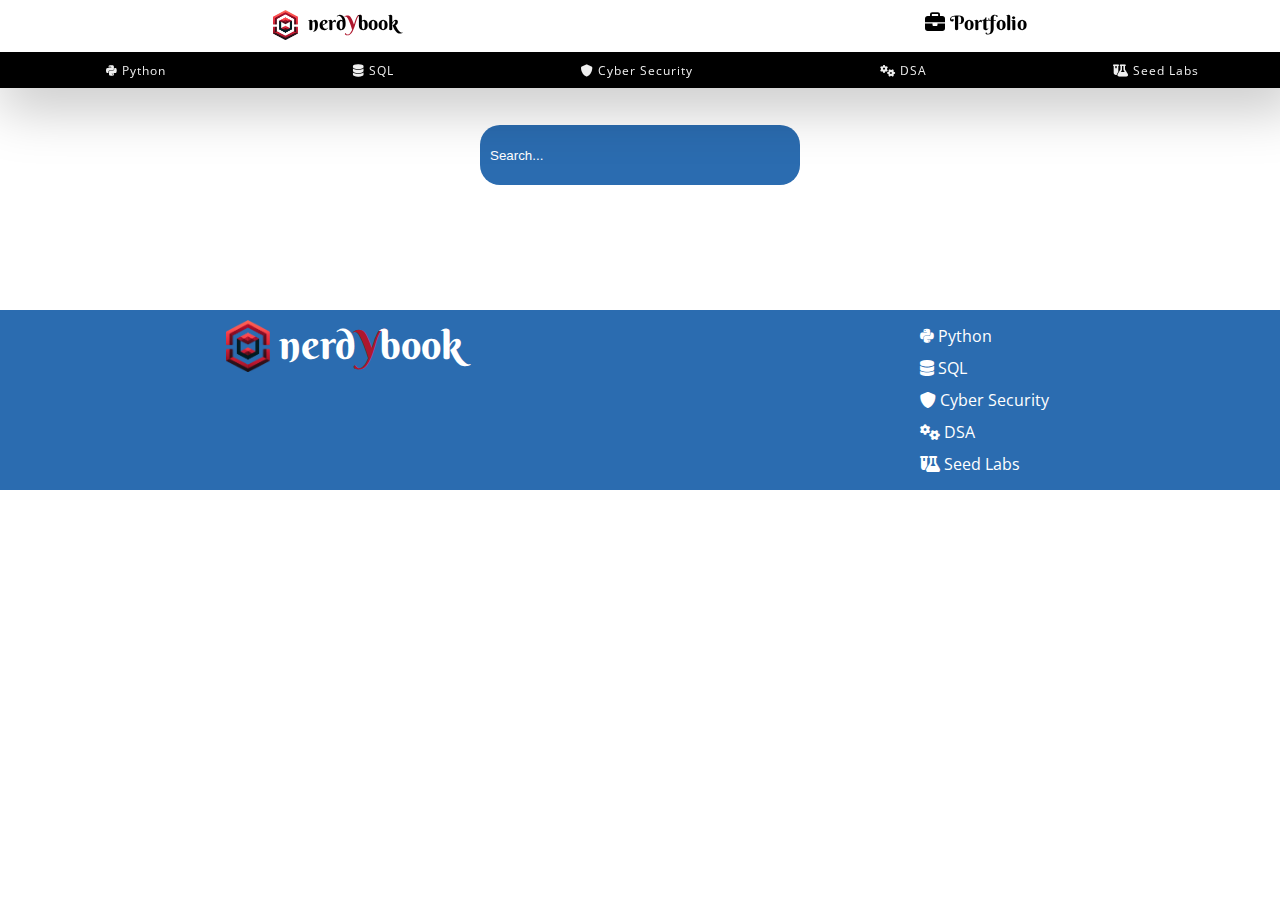
<file: index.html>
<!DOCTYPE html>
<html lang="en">

<head>
    <meta charset="UTF-8">
    <meta name="viewport" content="width=device-width, initial-scale=1.0">
    <title>Nerdy Book</title>

    <!-- ============= FAVICON ================== -->
    <link rel="apple-touch-icon" sizes="180x180" href="assets/images/logo/apple-touch-icon.png">
    <link rel="icon" type="image/png" sizes="32x32" href="assets/images/logo/favicon-32x32.png">
    <link rel="icon" type="image/png" sizes="16x16" href="assets/images/logo/favicon-16x16.png">
    <link rel="manifest" href="assets/images/logo/site.webmanifest">

    <!-- ============= ICONS ================== -->
    <link rel="stylesheet" href="https://cdnjs.cloudflare.com/ajax/libs/font-awesome/6.5.1/css/all.min.css">
    <link rel="stylesheet" href="https://unicons.iconscout.com/release/v4.0.8/css/line.css">

    <!-- ============= STYLESHEET ============== -->
    <link rel="stylesheet" href="assets/css/main.css">

    <!-- ============= JS ============== -->
    <script src="assets/js/home.js"></script>
    <script src="assets/js/top_navbar.js"></script>
    <script src="assets/js/footer.js"></script>
</head>

<body>
    <div class="home_container">

        <!-- ================= NAV BAR ================= -->
        <top-navbar></top-navbar>

        <!-- ================= BODY ================= -->
        <div class="body_container">
            <div class="body_f_container">
                <div class="body_f_content">
                    <input type="text" class="searchInput" id="searchInput" placeholder="Search...">
                    <div id="searchResults"></div>
                </div>
            </div>
        </div>

        <!-- ================= Footer ================= -->
        <footer-down></footer-down>

    </div>

</body>

</html>
</file>
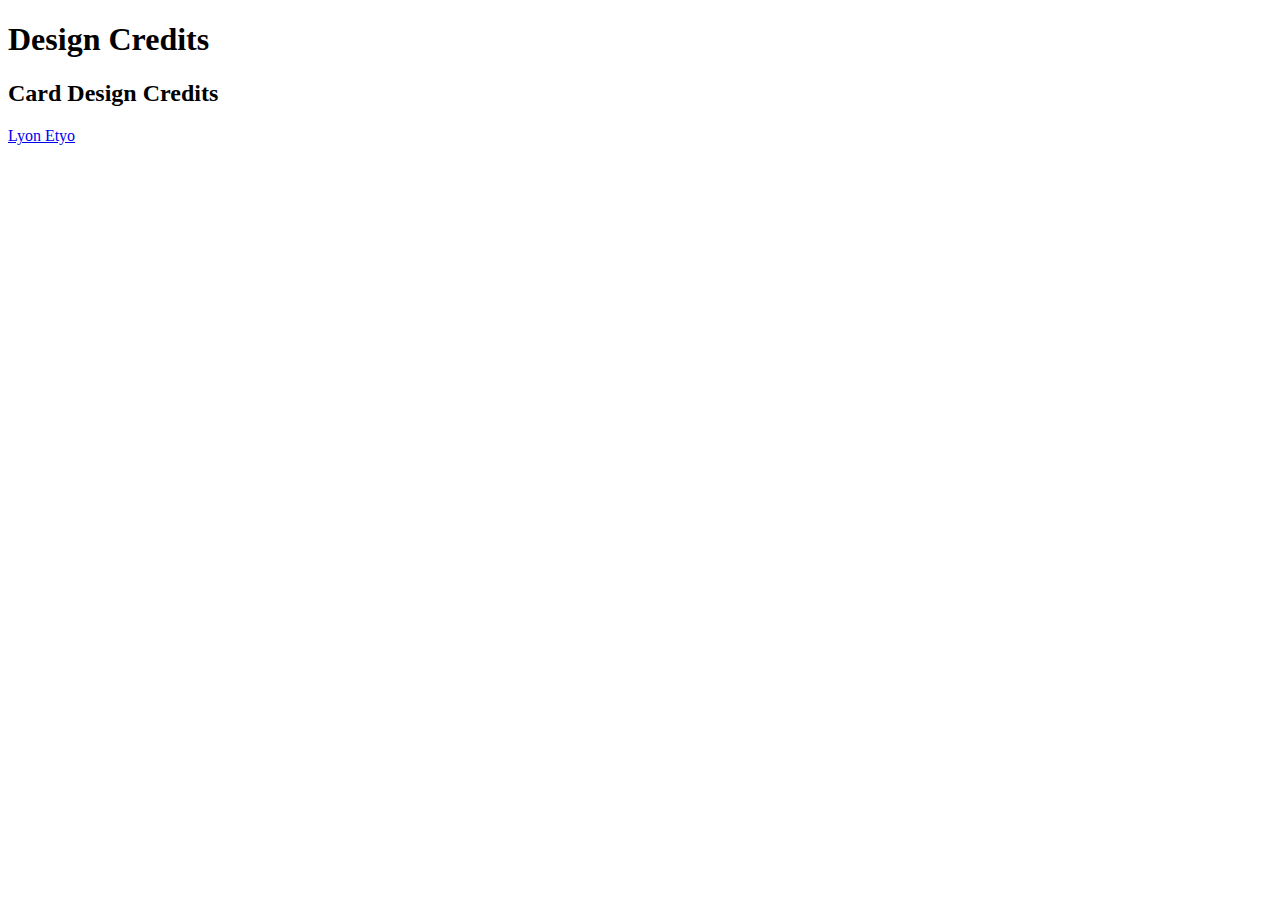
<file: designs.html>
<!DOCTYPE html>
<html lang="en">
<head>
    <meta charset="UTF-8">
    <meta name="viewport" content="width=device-width, initial-scale=1.0">
    <title>Document</title>
</head>
<body>
    <h1>Design Credits</h1>
    <h2>Card Design Credits</h2>
    <a href="https://codepen.io/lyon-etyo">Lyon Etyo</a>
</body>
</html>
</file>
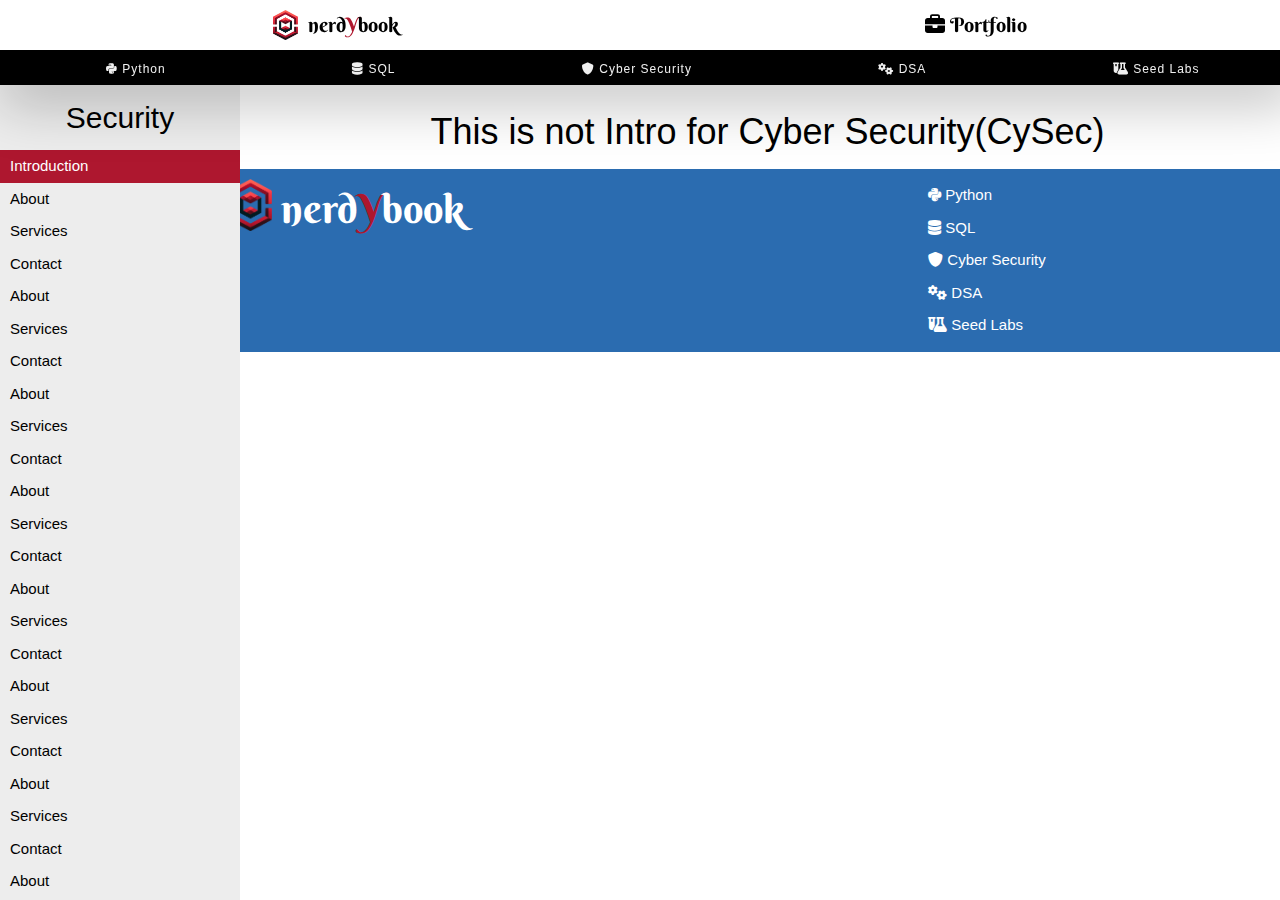
<file: cysec/intro.html>
<!DOCTYPE html>
<html lang="en">

<head>
    <meta charset="UTF-8">
    <meta name="viewport" content="width=device-width, initial-scale=1.0">
    <title>Nerdy Book</title>

    <!-- ============= FAVICON ================== -->
    <link rel="apple-touch-icon" sizes="180x180" href="../assets/images/logo/apple-touch-icon.png">
    <link rel="icon" type="image/png" sizes="32x32" href="../assets/images/logo/favicon-32x32.png">
    <link rel="icon" type="image/png" sizes="16x16" href="../assets/images/logo/favicon-16x16.png">
    <link rel="manifest" href="../assets/images/logo/site.webmanifest">

    <!-- ============= ICONS ================== -->
    <link rel="stylesheet" href="https://cdnjs.cloudflare.com/ajax/libs/font-awesome/6.5.1/css/all.min.css">
    <link rel="stylesheet" href="https://unicons.iconscout.com/release/v4.0.8/css/line.css">

    <!-- ============= STYLESHEET ============== -->
    <link rel="stylesheet" href="../assets/css/main.css">
    <link rel="stylesheet" href="../assets/css/pages.css">
    <link rel="stylesheet" href="https://www.w3schools.com/w3css/4/w3.css">

    <!-- ============= JS ============== -->
    <script src="../assets/js/home.js"></script>
    <script src="../assets/js/top_navbar.js"></script>
    <script src="../assets/js/footer.js"></script>
    <script src="../assets/js/pages.js"></script>
</head>

<body>
    <div class="home_container">

        <!-- ================= NAVBAR ================= -->
        <top-navbar></top-navbar>

        <!-- ================= SIDE NAVBAR ================= -->
        <div class="page_container">
            <div id="hamburger" onclick="toggleSidebar()"><i class="fa-solid fa-bars"></i></div>
            <div class="p_sidebar">
                <nav id="sidebar">
                    <h2>Security</h2>
                    <a href="intro.html" class="active-link">Introduction</a>
                    <a href="#">About</a>
                    <a href="#">Services</a>
                    <a href="#">Contact</a>
                    <a href="#">About</a>
                    <a href="#">Services</a>
                    <a href="#">Contact</a>
                    <a href="#">About</a>
                    <a href="#">Services</a>
                    <a href="#">Contact</a>
                    <a href="#">About</a>
                    <a href="#">Services</a>
                    <a href="#">Contact</a>
                    <a href="#">About</a>
                    <a href="#">Services</a>
                    <a href="#">Contact</a>
                    <a href="#">About</a>
                    <a href="#">Services</a>
                    <a href="#">Contact</a>
                    <a href="#">About</a>
                    <a href="#">Services</a>
                    <a href="#">Contact</a>
                    <a href="#">About</a>
                    <a href="#">Services</a>
                    <a href="#">Contact</a>
                    <a href="#">About</a>
                    <a href="#">Services</a>
                    <a href="#">Contact</a>
                </nav>
            </div>

            <!-- ================= PAGE CONTENT ================= -->
            <div class="p_container">
                <div class="p_content">
                    <h1>This is not Intro for Cyber Security(CySec)</h1>
                    <p>
                        
                    </p>
                </div>
            </div>
        </div>


        <!-- ================= Footer ================= -->
        <footer-down></footer-down>

    </div>

</body>

</html>
</file>
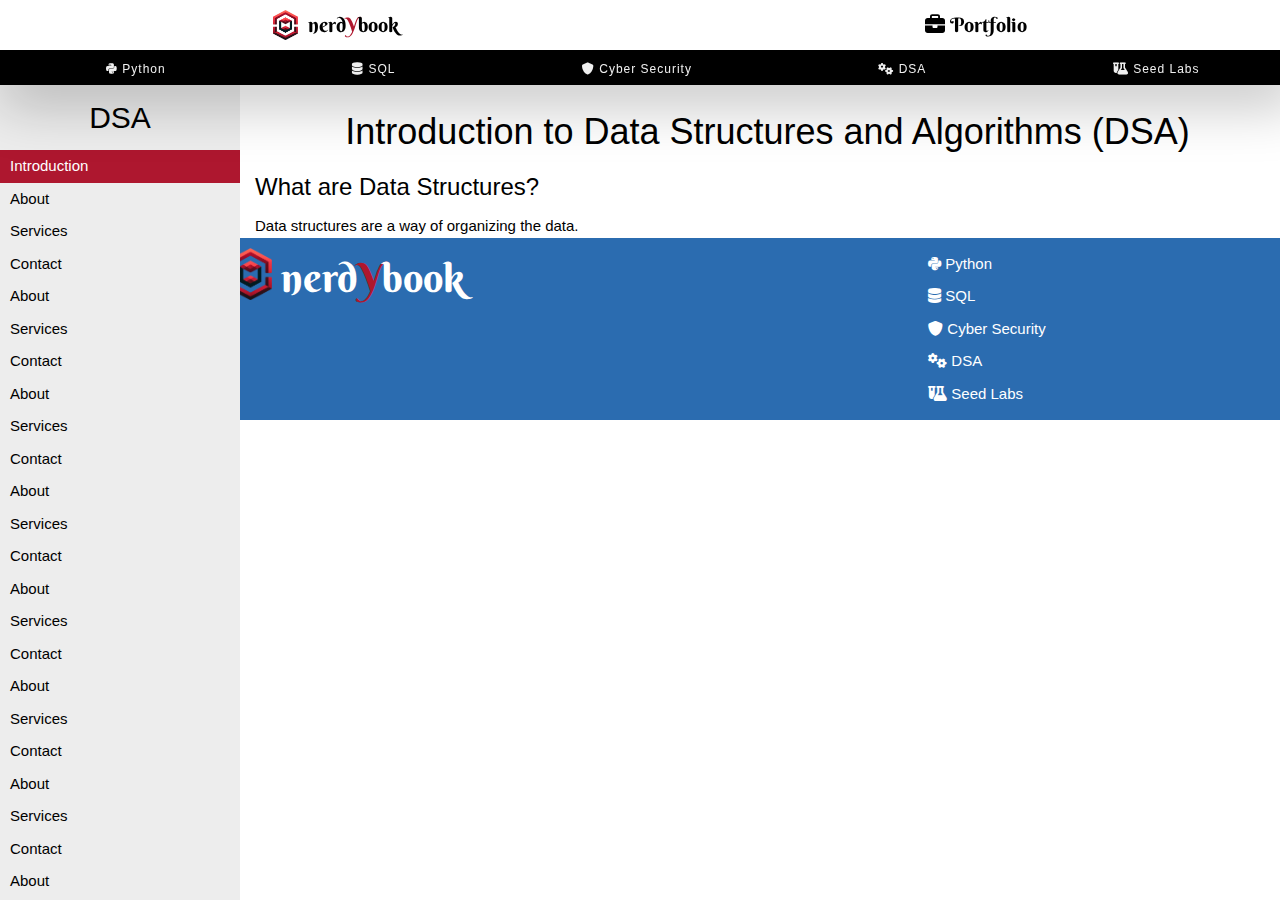
<file: dsa/intro.html>
<!DOCTYPE html>
<html lang="en">

<head>
    <meta charset="UTF-8">
    <meta name="viewport" content="width=device-width, initial-scale=1.0">
    <title>Nerdy Book</title>

    <!-- ============= FAVICON ================== -->
    <link rel="apple-touch-icon" sizes="180x180" href="../assets/images/logo/apple-touch-icon.png">
    <link rel="icon" type="image/png" sizes="32x32" href="../assets/images/logo/favicon-32x32.png">
    <link rel="icon" type="image/png" sizes="16x16" href="../assets/images/logo/favicon-16x16.png">
    <link rel="manifest" href="../assets/images/logo/site.webmanifest">

    <!-- ============= ICONS ================== -->
    <link rel="stylesheet" href="https://cdnjs.cloudflare.com/ajax/libs/font-awesome/6.5.1/css/all.min.css">
    <link rel="stylesheet" href="https://unicons.iconscout.com/release/v4.0.8/css/line.css">

    <!-- ============= STYLESHEET ============== -->
    <link rel="stylesheet" href="../assets/css/main.css">
    <link rel="stylesheet" href="../assets/css/pages.css">
    <link rel="stylesheet" href="https://www.w3schools.com/w3css/4/w3.css">

    <!-- ============= JS ============== -->
    <script src="../assets/js/home.js"></script>
    <script src="../assets/js/top_navbar.js"></script>
    <script src="../assets/js/footer.js"></script>
    <script src="../assets/js/pages.js"></script>
</head>

<body>
    <div class="home_container">

        <!-- ================= NAVBAR ================= -->
        <top-navbar></top-navbar>

        <!-- ================= SIDE NAVBAR ================= -->
        <div class="page_container">
            <div id="hamburger" onclick="toggleSidebar()"><i class="fa-solid fa-bars"></i></div>
            <div class="p_sidebar">
                <nav id="sidebar">
                    <h2>DSA</h2>
                    <a href="intro.html" class="active-link">Introduction</a>
                    <a href="#">About</a>
                    <a href="#">Services</a>
                    <a href="#">Contact</a>
                    <a href="#">About</a>
                    <a href="#">Services</a>
                    <a href="#">Contact</a>
                    <a href="#">About</a>
                    <a href="#">Services</a>
                    <a href="#">Contact</a>
                    <a href="#">About</a>
                    <a href="#">Services</a>
                    <a href="#">Contact</a>
                    <a href="#">About</a>
                    <a href="#">Services</a>
                    <a href="#">Contact</a>
                    <a href="#">About</a>
                    <a href="#">Services</a>
                    <a href="#">Contact</a>
                    <a href="#">About</a>
                    <a href="#">Services</a>
                    <a href="#">Contact</a>
                    <a href="#">About</a>
                    <a href="#">Services</a>
                    <a href="#">Contact</a>
                    <a href="#">About</a>
                    <a href="#">Services</a>
                    <a href="#">Contact</a>
                </nav>
            </div>

            <!-- ================= PAGE CONTENT ================= -->
            <div class="p_container">
                <div class="p_content">
                    <h1>Introduction to Data Structures and Algorithms (DSA)</h1>
                    <h3>What are Data Structures?</h3>
                    <p> 
                        Data structures are a way of organizing the data. 
                    </p>
                </div>
            </div>
        </div>


        <!-- ================= Footer ================= -->
        <footer-down></footer-down>

    </div>

</body>

</html>
</file>
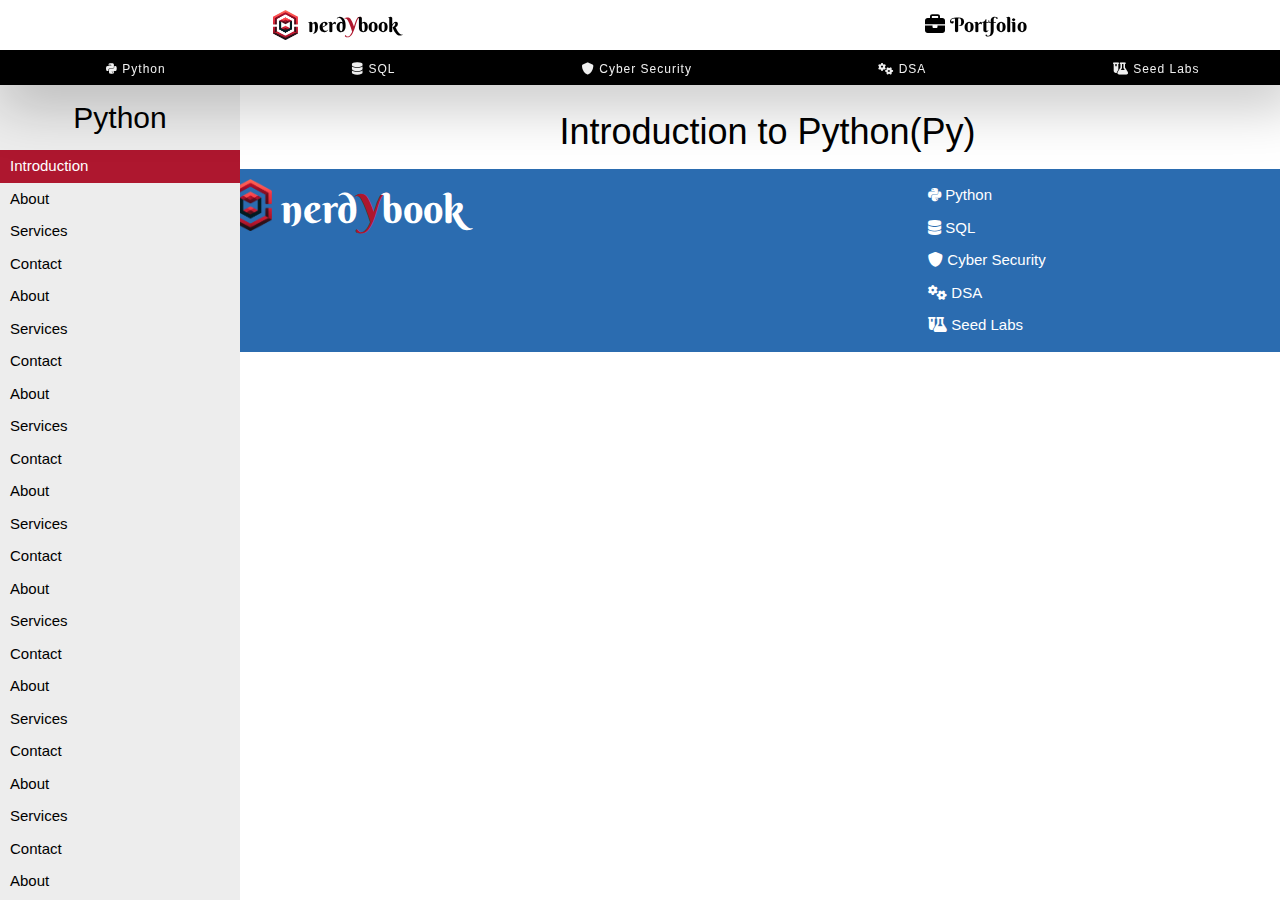
<file: python/intro.html>
<!DOCTYPE html>
<html lang="en">

<head>
    <meta charset="UTF-8">
    <meta name="viewport" content="width=device-width, initial-scale=1.0">
    <title>Nerdy Book</title>

    <!-- ============= FAVICON ================== -->
    <link rel="apple-touch-icon" sizes="180x180" href="../assets/images/logo/apple-touch-icon.png">
    <link rel="icon" type="image/png" sizes="32x32" href="../assets/images/logo/favicon-32x32.png">
    <link rel="icon" type="image/png" sizes="16x16" href="../assets/images/logo/favicon-16x16.png">
    <link rel="manifest" href="../assets/images/logo/site.webmanifest">

    <!-- ============= ICONS ================== -->
    <link rel="stylesheet" href="https://cdnjs.cloudflare.com/ajax/libs/font-awesome/6.5.1/css/all.min.css">
    <link rel="stylesheet" href="https://unicons.iconscout.com/release/v4.0.8/css/line.css">

    <!-- ============= STYLESHEET ============== -->
    <link rel="stylesheet" href="../assets/css/main.css">
    <link rel="stylesheet" href="../assets/css/pages.css">
    <link rel="stylesheet" href="https://www.w3schools.com/w3css/4/w3.css">

    <!-- ============= JS ============== -->
    <script src="../assets/js/home.js"></script>
    <script src="../assets/js/top_navbar.js"></script>
    <script src="../assets/js/footer.js"></script>
    <script src="../assets/js/pages.js"></script>
</head>

<body>
    <div class="home_container">

        <!-- ================= NAVBAR ================= -->
        <top-navbar></top-navbar>

        <!-- ================= SIDE NAVBAR ================= -->
        <div class="page_container">
            <div id="hamburger" onclick="toggleSidebar()"><i class="fa-solid fa-bars"></i></div>
            <div class="p_sidebar">
                <nav id="sidebar">
                    <h2>Python</h2>
                    <a href="intro.html" class="active-link">Introduction</a>
                    <a href="#">About</a>
                    <a href="#">Services</a>
                    <a href="#">Contact</a>
                    <a href="#">About</a>
                    <a href="#">Services</a>
                    <a href="#">Contact</a>
                    <a href="#">About</a>
                    <a href="#">Services</a>
                    <a href="#">Contact</a>
                    <a href="#">About</a>
                    <a href="#">Services</a>
                    <a href="#">Contact</a>
                    <a href="#">About</a>
                    <a href="#">Services</a>
                    <a href="#">Contact</a>
                    <a href="#">About</a>
                    <a href="#">Services</a>
                    <a href="#">Contact</a>
                    <a href="#">About</a>
                    <a href="#">Services</a>
                    <a href="#">Contact</a>
                    <a href="#">About</a>
                    <a href="#">Services</a>
                    <a href="#">Contact</a>
                    <a href="#">About</a>
                    <a href="#">Services</a>
                    <a href="#">Contact</a>
                </nav>
            </div>

            <!-- ================= PAGE CONTENT ================= -->
            <div class="p_container">
                <div class="p_content">
                    <h1>Introduction to Python(Py)</h1>
                    <p>
                        
                    </p>
                </div>
            </div>
        </div>


        <!-- ================= Footer ================= -->
        <footer-down></footer-down>

    </div>

</body>

</html>
</file>
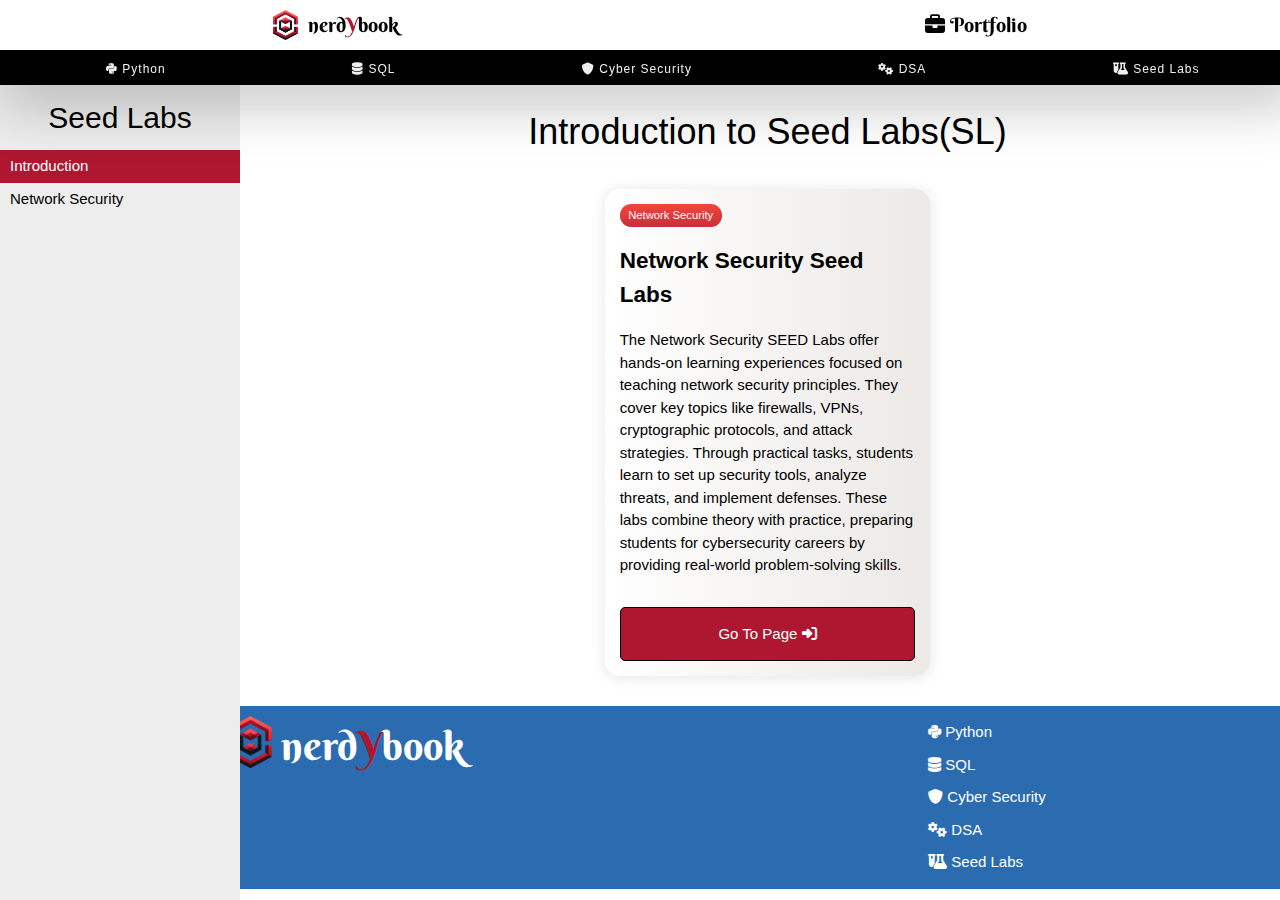
<file: seedlabs/intro.html>
<!DOCTYPE html>
<html lang="en">

<head>
    <meta charset="UTF-8">
    <meta name="viewport" content="width=device-width, initial-scale=1.0">
    <title>Nerdy Book</title>

    <!-- ============= FAVICON ================== -->
    <link rel="apple-touch-icon" sizes="180x180" href="../assets/images/logo/apple-touch-icon.png">
    <link rel="icon" type="image/png" sizes="32x32" href="../assets/images/logo/favicon-32x32.png">
    <link rel="icon" type="image/png" sizes="16x16" href="../assets/images/logo/favicon-16x16.png">
    <link rel="manifest" href="../assets/images/logo/site.webmanifest">

    <!-- ============= ICONS ================== -->
    <link rel="stylesheet" href="https://cdnjs.cloudflare.com/ajax/libs/font-awesome/6.5.1/css/all.min.css">
    <link rel="stylesheet" href="https://unicons.iconscout.com/release/v4.0.8/css/line.css">

    <!-- ============= STYLESHEET ============== -->
    <link rel="stylesheet" href="../assets/css/main.css">
    <link rel="stylesheet" href="../assets/css/pages.css">
    <link rel="stylesheet" href="https://www.w3schools.com/w3css/4/w3.css">

    <!-- ============= JS ============== -->
    <script src="../assets/js/home.js"></script>
    <script src="../assets/js/top_navbar.js"></script>
    <script src="../assets/js/footer.js"></script>
    <script src="../assets/js/pages.js"></script>
</head>

<body>
    <div class="home_container">

        <!-- ================= NAVBAR ================= -->
        <top-navbar></top-navbar>

        <!-- ================= SIDE NAVBAR ================= -->
        <div class="page_container">
            <div id="hamburger" onclick="toggleSidebar()"><i class="fa-solid fa-bars"></i></div>
            <div class="p_sidebar">
                <nav id="sidebar">
                    <h2>Seed Labs</h2>
                    <a href="intro.html" class="active-link">Introduction</a>
                    <a href="network_sec.html">Network Security</a>
                </nav>
            </div>

            <!-- ================= PAGE CONTENT ================= -->
            <div class="p_container">
                <div class="p_content">
                    <h1>Introduction to Seed Labs(SL)</h1>
                    <div class="c_container">
                        <!-- ================= NETWORK SECURITY ================= -->
                        <div class="card">
                            <div class="card__body">
                                <span class="tag tag-red">Network Security</span>
                                <h4> <strong> Network Security Seed Labs </strong> </h4>
                                <p>The Network Security SEED Labs offer hands-on learning experiences focused on
                                    teaching network security principles. They cover key topics like firewalls, VPNs,
                                    cryptographic protocols, and attack strategies. Through practical tasks, students
                                    learn to set up security tools, analyze threats, and implement defenses. These labs
                                    combine theory with practice, preparing students for cybersecurity careers by
                                    providing real-world problem-solving skills.
                                </p>
                            </div>
                            <div class="card__footer">
                                <div class="c_button">
                                    <a href="network_sec.html">Go To Page <i
                                            class="fa-solid fa-right-to-bracket"></i></a>
                                </div>
                            </div>
                        </div>
                    </div>
                </div>
            </div>
        </div>


        <!-- ================= Footer ================= -->
        <footer-down></footer-down>

    </div>

</body>

</html>
</file>
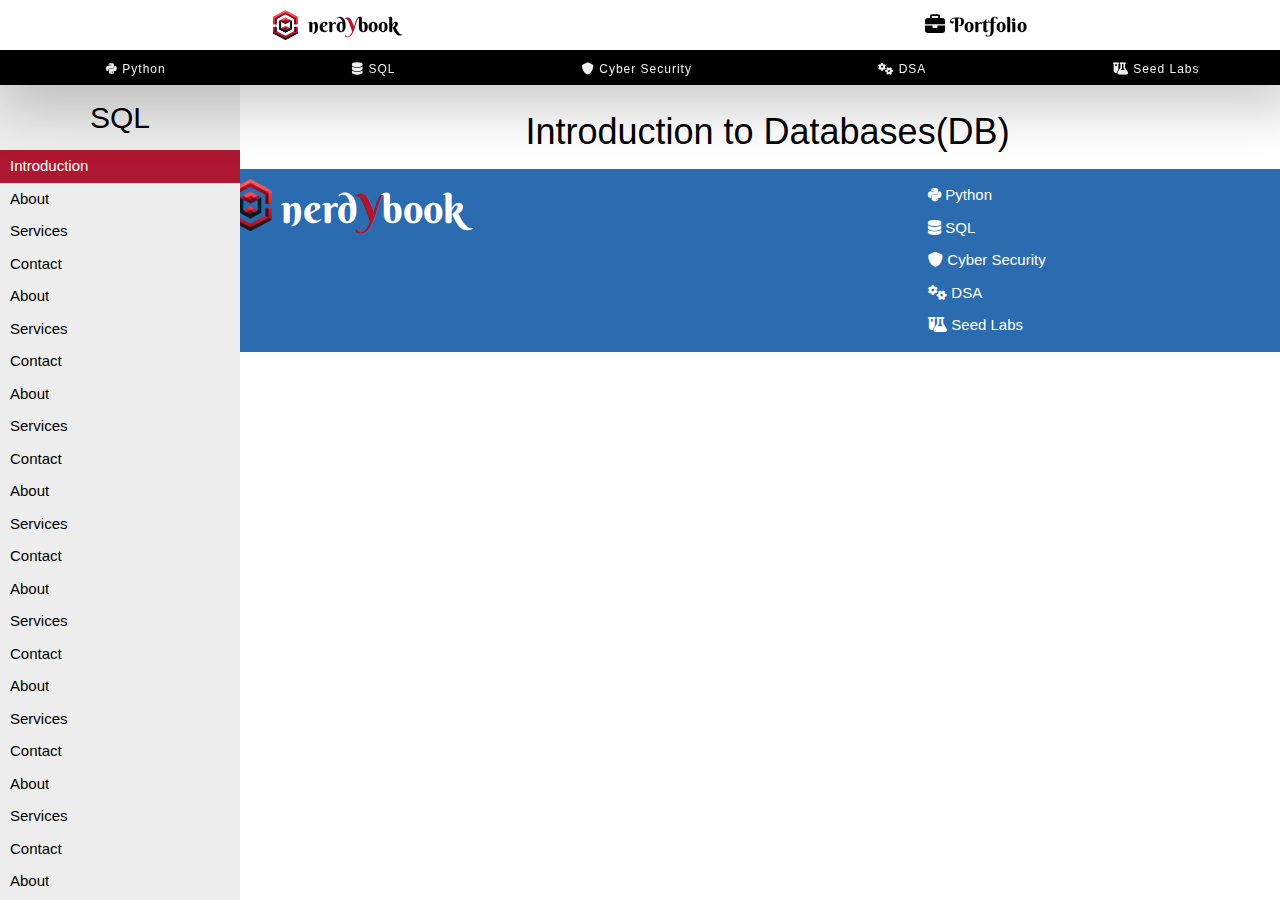
<file: sql/intro.html>
<!DOCTYPE html>
<html lang="en">

<head>
    <meta charset="UTF-8">
    <meta name="viewport" content="width=device-width, initial-scale=1.0">
    <title>Nerdy Book</title>

    <!-- ============= FAVICON ================== -->
    <link rel="apple-touch-icon" sizes="180x180" href="../assets/images/logo/apple-touch-icon.png">
    <link rel="icon" type="image/png" sizes="32x32" href="../assets/images/logo/favicon-32x32.png">
    <link rel="icon" type="image/png" sizes="16x16" href="../assets/images/logo/favicon-16x16.png">
    <link rel="manifest" href="../assets/images/logo/site.webmanifest">

    <!-- ============= ICONS ================== -->
    <link rel="stylesheet" href="https://cdnjs.cloudflare.com/ajax/libs/font-awesome/6.5.1/css/all.min.css">
    <link rel="stylesheet" href="https://unicons.iconscout.com/release/v4.0.8/css/line.css">

    <!-- ============= STYLESHEET ============== -->
    <link rel="stylesheet" href="../assets/css/main.css">
    <link rel="stylesheet" href="../assets/css/pages.css">
    <link rel="stylesheet" href="https://www.w3schools.com/w3css/4/w3.css">

    <!-- ============= JS ============== -->
    <script src="../assets/js/home.js"></script>
    <script src="../assets/js/top_navbar.js"></script>
    <script src="../assets/js/footer.js"></script>
    <script src="../assets/js/pages.js"></script>
</head>

<body>
    <div class="home_container">

        <!-- ================= NAVBAR ================= -->
        <top-navbar></top-navbar>

        <!-- ================= SIDE NAVBAR ================= -->
        <div class="page_container">
            <div id="hamburger" onclick="toggleSidebar()"><i class="fa-solid fa-bars"></i></div>
            <div class="p_sidebar">
                <nav id="sidebar">
                    <h2>SQL</h2>
                    <a href="intro.html" class="active-link">Introduction</a>
                    <a href="#">About</a>
                    <a href="#">Services</a>
                    <a href="#">Contact</a>
                    <a href="#">About</a>
                    <a href="#">Services</a>
                    <a href="#">Contact</a>
                    <a href="#">About</a>
                    <a href="#">Services</a>
                    <a href="#">Contact</a>
                    <a href="#">About</a>
                    <a href="#">Services</a>
                    <a href="#">Contact</a>
                    <a href="#">About</a>
                    <a href="#">Services</a>
                    <a href="#">Contact</a>
                    <a href="#">About</a>
                    <a href="#">Services</a>
                    <a href="#">Contact</a>
                    <a href="#">About</a>
                    <a href="#">Services</a>
                    <a href="#">Contact</a>
                    <a href="#">About</a>
                    <a href="#">Services</a>
                    <a href="#">Contact</a>
                    <a href="#">About</a>
                    <a href="#">Services</a>
                    <a href="#">Contact</a>
                </nav>
            </div>

            <!-- ================= PAGE CONTENT ================= -->
            <div class="p_container">
                <div class="p_content">
                    <h1>Introduction to Databases(DB)</h1>
                    <p>
                        
                    </p>
                </div>
            </div>
        </div>


        <!-- ================= Footer ================= -->
        <footer-down></footer-down>

    </div>

</body>

</html>
</file>
<file: assets/css/main.css>
@import url('https://fonts.googleapis.com/css2?family=Protest+Riot&display=swap');
@import url('https://fonts.googleapis.com/css2?family=Open+Sans:ital,wght@0,300..800;1,300..800&display=swap');
@import url('https://fonts.googleapis.com/css2?family=Berkshire+Swash&display=swap');

* {
    margin: 0;
    padding: 0;
    border: 0;
}

body {
    font-family: "Open Sans", sans-serif;
    font-optical-sizing: auto;
    background-color: #fff;
    overflow-x: hidden;
}

.home_container {
    width: 100%;
    height: 100%;
}

/* ================== HOME ================= */
.body_f_content{
    text-align: center;
    padding: 125px;
}

.searchInput{
    height: 40px;
    width: 300px;
    border-radius: 20px;
    padding: 10px;
    border: none;
    background: #2B6CB0;
    color: #fff;
}

::placeholder{
    color: #fff;
}

@media screen and (max-width: 400px){
    .body_f_content{
        padding: 100px;
    }

    .searchInput{
        height: 20px;
        width: 200px;
    }
}
</file>
<file: assets/css/pages.css>
#hamburger {
    cursor: pointer;
    padding: 10px;
    position: fixed;
    z-index: 4;
    color: #000;
    background-color: #ededed;
    top: 0rem;
}

#sidebar {
    position: fixed;
    top: 5rem;
    /* Adjust if your top navbar's height changes */
    left: -16rem;
    /* Hide sidebar initially */
    width: 16rem;
    height: calc(100% - 5rem);
    /* Adjust this value to match the top navbar's height */
    background-color: #ededed;
    transition: left 0.3s;
    padding-top: 10px;
    padding-bottom: 10px;
    /* Added padding at the bottom for scrolling */
    overflow-y: auto;
    /* Ensure scrollbar is available for overflow content */
}


#sidebar h2 {
    color: #000;
    padding: 0 20px;
    text-align: center;
}

#sidebar a {
    padding: 5px 10px;
    text-decoration: none;
    font-size: 15px;
    color: #000;
    display: block;
    transition: 0.3s;
}

#sidebar a:hover {
    background-color: #ae172f;
    color: #fff;
}

.p_container {
    margin-top: 7rem;
    transition: margin-left 0.3s;
}

.p_container h1{
    text-align: center;
}

/* Track */
::-webkit-scrollbar-track {
    background: #f1f1f1;
}

/* Handle */
::-webkit-scrollbar-thumb {
    background: #888;
}

/* Handle on hover */
::-webkit-scrollbar-thumb:hover {
    background: #555;
}

/* Highlight class for active link */
.active-link {
    background-color: #ae172f !important;
    /* Override any other background color */
    color: #fff !important;
}

/* CSS for column cards */
.c_container {
    display: flex;
    flex-wrap: wrap;
    justify-content: center;
    max-width: 1200px;
    margin-block: 2rem;
    gap: 2rem;
}

img {
    max-width: 100%;
    display: block;
    object-fit: cover;
}

.card__header img{
    height: 200px;
}

.card {
    display: flex;
    flex-direction: column;
    width: clamp(20rem, calc(20rem + 2vw), 22rem);
    overflow: hidden;
    box-shadow: 0 0.1rem 1rem rgba(0, 0, 0, 0.1);
    border-radius: 1em;
    background: #ece9e6;
    background: linear-gradient(to right, #ffffff, #ece9e6);
}

.card__body {
    padding: 1rem;
    display: flex;
    flex-direction: column;
    gap: 0.5rem;
}

.tag {
    align-self: flex-start;
    padding: 0.25em 0.75em;
    border-radius: 1em;
    font-size: 0.75rem;
}

.tag+.tag {
    margin-left: 0.5em;
}

.tag-blue {
    background: #56ccf2;
    background: linear-gradient(to bottom, #2f80ed, #56ccf2);
    color: #fafafa;
}

.tag-brown {
    background: #d1913c;
    background: linear-gradient(to bottom, #ffd194, #d1913c);
    color: #fafafa;
}

.tag-red {
    background: #cb2d3e;
    background: linear-gradient(to bottom, #ef473a, #cb2d3e);
    color: #fafafa;
}

.card__body h4 {
    font-size: 1.5rem;
    text-transform: capitalize;
}

.card__footer {
    display: flex;
    padding: 1rem;
    margin-top: auto;
}

.c_button{
    border: 1px solid #000;
    padding: 1rem;
    border-radius: 5px;
    width: 100%;
    text-align: center;
    cursor: pointer;
    background-color: #ae172f;
}

.c_button a{
    text-decoration: none;
    color: #fff;
}


@media screen and (min-width: 768px) {
    #hamburger {
        display: none;
    }

    #sidebar {
        left: 0;
    }

    .p_container {
        /* Width of the visible sidebar */
        margin-left: 17rem;
    }
}

@media screen and (max-width: 400px) {}
</file>
